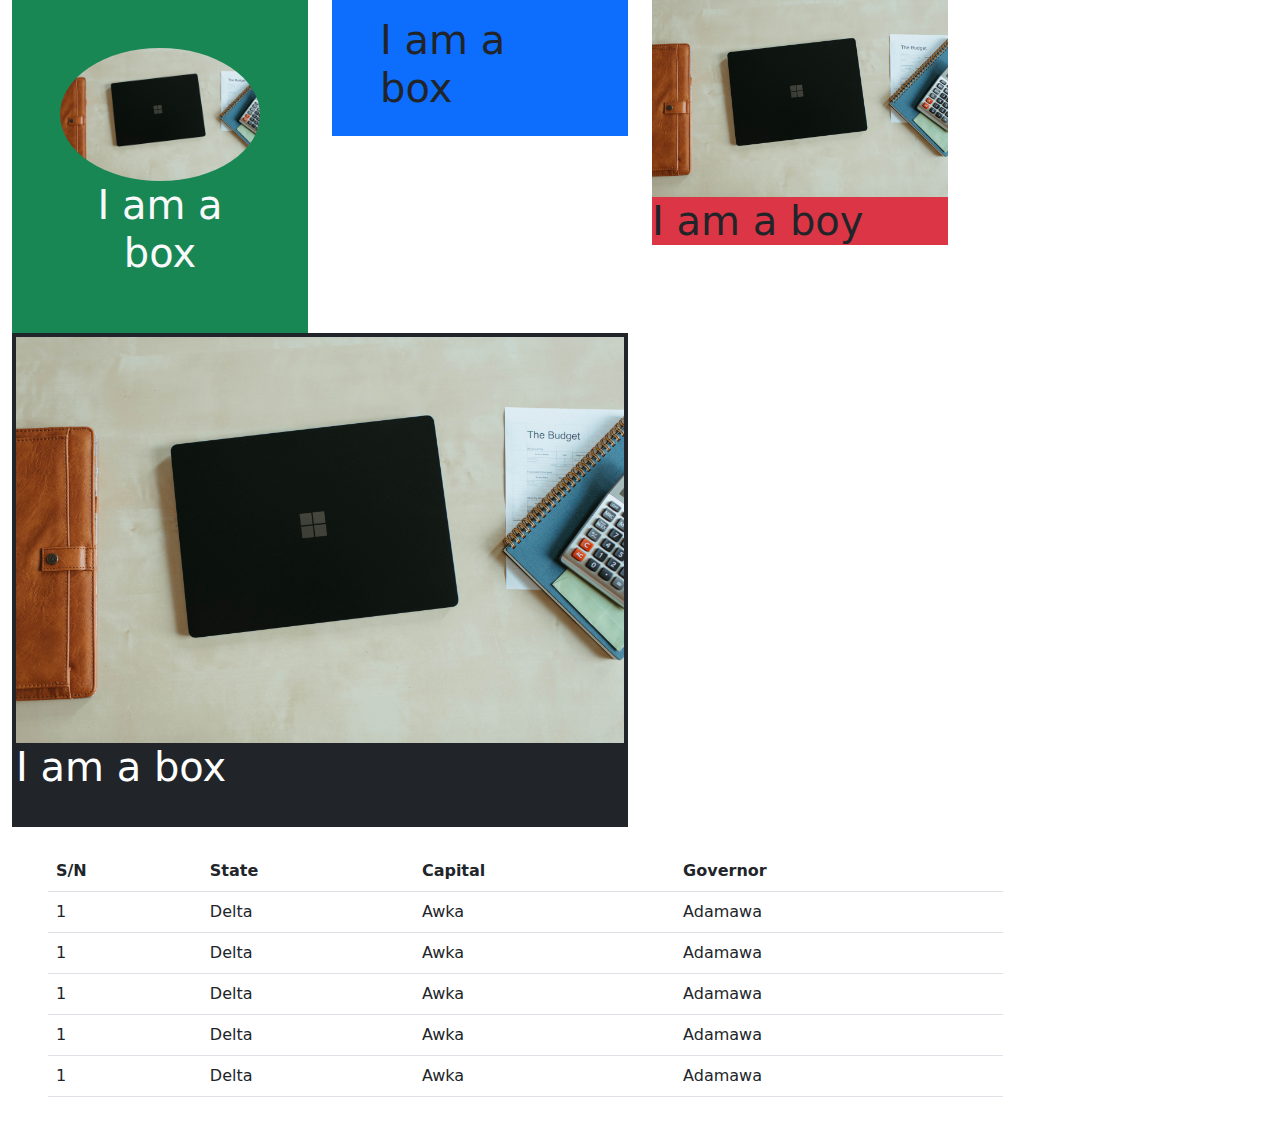
<file: index.html>
<!DOCTYPE html>
<html lang="en">
<head>
    <meta charset="UTF-8">
    <meta http-equiv="X-UA-Compatible" content="IE=edge">
    <meta name="viewport" content="width=device-width, initial-scale=1.0">
    <title>Document</title>
    <!-- CSS only
<link href="https://cdn.jsdelivr.net/npm/bootstrap@5.2.2/dist/css/bootstrap.min.css" rel="stylesheet" integrity="sha384-Zenh87qX5JnK2Jl0vWa8Ck2rdkQ2Bzep5IDxbcnCeuOxjzrPF/et3URy9Bv1WTRi" crossorigin="anonymous"> -->
<link rel="stylesheet" href="css/bootstrap.min.css" />
<link rel="stylesheet" href="style.css" />
</head>
<body>
    <div class="container-fluid">
        <div class="row">

       <div class="col-md-3 col-sm-6">
            <div class="box bg-success p-5">
              <img src="images/img.jpg" class="img-fluid rounded-circle">
               <h1 class="text-light text-center">I am a box</h1>

            </div>
       </div>
       
        <div class="col-md-3 col-sm-6">
            <div class="box bg-primary px-5 py-3">
                <h1 class="text-align">I am a box</h1>
            </div>

        </div>
        <div class="col-md-3 col-sm-6">
            <div class="box bg-danger">
                <img src="images/img.jpg" class="img-fluid">
                <h1>I am a boy</h1>
            </div>
        </div>

        <div class="col-sm-12 col-md-6">
            <div class="box bg-dark p-1">
                <img src="images/img.jpg" class="img-fluid">
                <h1 class="text-start text-white">I am a box</h1>>
            </div> 

            
            </div>
        </div>
        <div class="row container-fluid">
            <div class="col-10">
                <div class="p-4">
                    <table class="table table-responsive-md">
                        <thead>
                            <tr>
                                <th>
                                    S/N
                                    </th>
                                <th> State</th>
                                <th> Capital</th>
                                <th> Governor</th>
                    </tr>
                    </thead>
                    <tbody>
                        <tr>
                            <td>1</td>
                            <td>Delta</td>
                            <td>Awka</td>
                            <td>Adamawa</td>
                        </tr>
                    
                    
                        <tr>
                            <td>1</td>
                            <td>Delta</td>
                            <td>Awka</td>
                            <td>Adamawa</td>
                        </tr>
                    
                    
                        <tr>
                            <td>1</td>
                            <td>Delta</td>
                            <td>Awka</td>
                            <td>Adamawa</td>
                        </tr>
                    
                        <tr>
                            <td>1</td>
                            <td>Delta</td>
                            <td>Awka</td>
                            <td>Adamawa</td>
                        </tr>
                    
                    
                        <tr>
                            <td>1</td>
                            <td>Delta</td>
                            <td>Awka</td>
                            <td>Adamawa</td>
                        </tr>
                    </tbody>
                    
                    </tr>
                                </th>
                            </tr>
                        </thead>
                    </table>
                </div>
                </div>

            </div>
        </div>
    </div>
        </div>



    
    <!-- JavaScript Bundle with Popper -->
<!-- <script src="https://cdn.jsdelivr.net/npm/bootstrap@5.2.2/dist/js/bootstrap.bundle.min.js" integrity="sha384-OERcA2EqjJCMA+/3y+gxIOqMEjwtxJY7qPCqsdltbNJuaOe923+mo//f6V8Qbsw3" crossorigin="anonymous"></script> -->

<script src="js/bootstrap.min.js"></script>
</body>
</html>
</file>
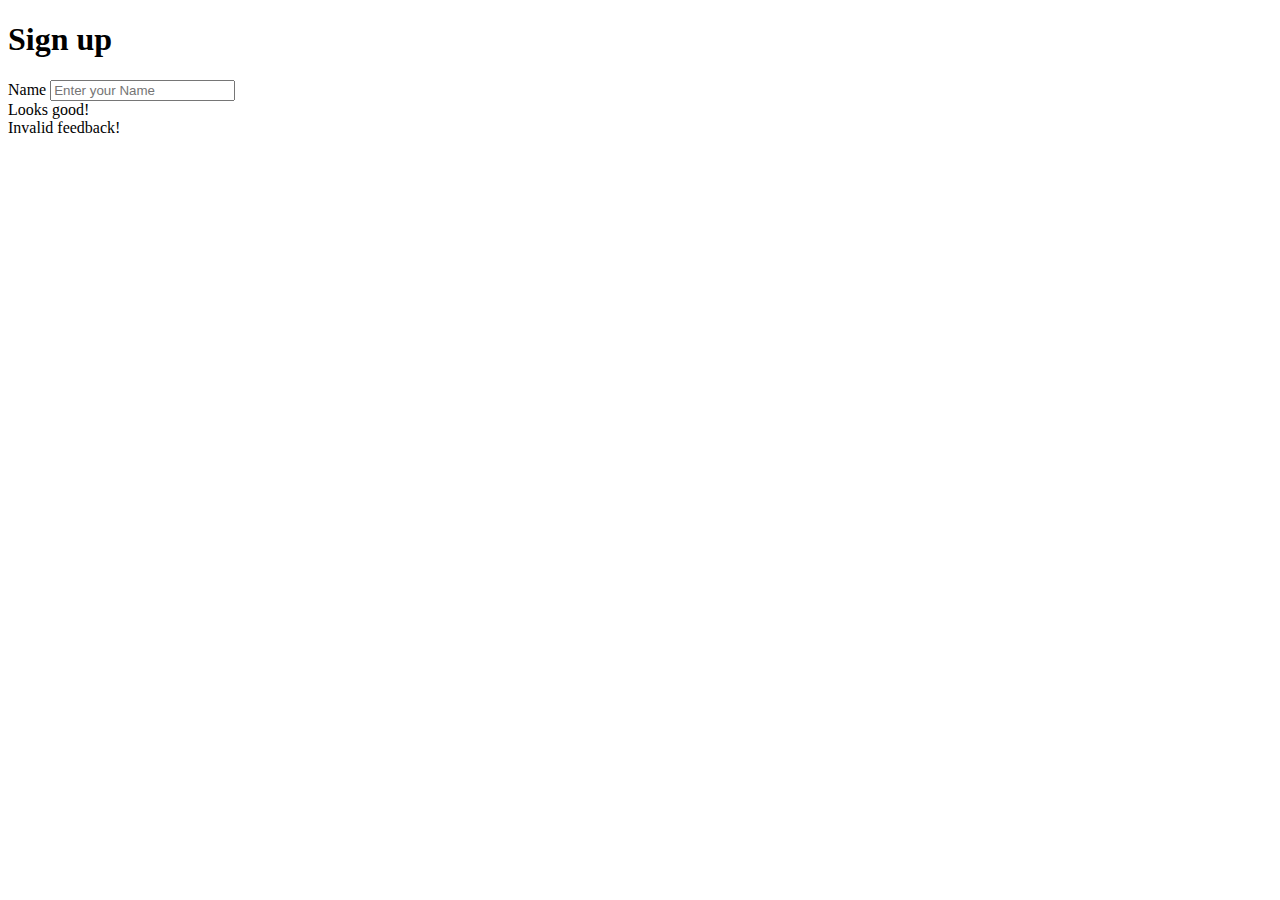
<file: sign.html>
<!DOCTYPE html>
<html lang="en">
<head>
    <meta charset="UTF-8">
    <meta http-equiv="X-UA-Compatible" content="IE=edge">
    <meta name="viewport" content="width=device-width, initial-scale=1.0">
    <title>Document</title>
    <link role="stylesheet" href="css/bootstrap.min.css">
</head>
<body class="container-fluid">
    <div class="container">
        <div class="row my-5">
            <div class="col-md-4 col-sm-12 col-lg-4">
                <div class="border border-dark p-5">
                    <form action="" class="was-validated">
                        <h1>Sign up</h1>
                        <div class="mb-3">
                            <label for="name" class="form-label">Name</label>
                            <input type="text" class="form-control" placeholder="Enter your Name" id="name">
                            <div class="valid-feedback">
                                Looks good!
                                </div>
                                <div class="invalid-feedback">
                                    Invalid feedback!
                                </div>

                            </div>




                            <div class=""
                        </div>
                    </form>
                </div>
            </div>
        </div>
    </div>
    
</body>
</html>
</file>
<file: style.css>
#carouselExampleCaptions{
    height: 600px;
}


.carousel-inner{
    height: 600px;
}


.carousel-item{
    height: 600px;
}
ul{
    list-style-type: none;
}
</file>
